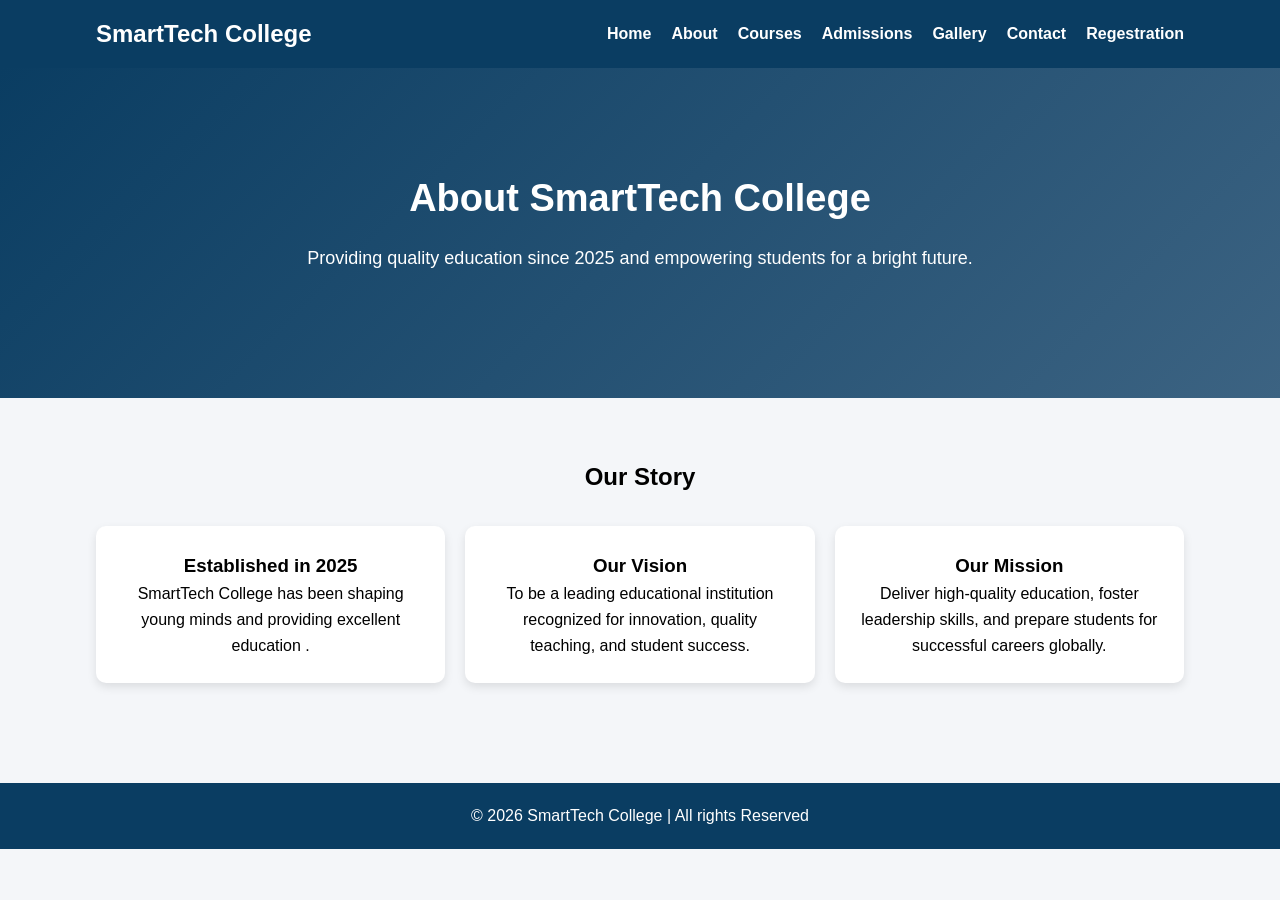
<file: College/About.html>
<!DOCTYPE html>
<html lang="en">
<head>
    <meta charset="UTF-8">
    <meta name="viewport" content="width=device-width, initial-scale=1.0">
    <title>SmartTech College</title>
    <link rel="stylesheet" href="Style.css">
</head>
<body>
   
<header>
    <div class="container">
        <h2>SmartTech College</h2>
        <ul class="nav-links">
            <li><a href="index.html" class="active">Home</a></li>
            <li><a href="About.html">About</a></li>
            <li><a href="Academics.html">Courses</a></li>
            <li><a href="Admissions.html">Admissions</a></li>
            <li><a href="Gallery.html">Gallery</a></li>
            <li><a href="Contact.html">Contact</a></li>
            <li><a href=Reg.html> Regestration </a></li>
        </ul>
    </div>
</header>
 
<main>
<!-- Hero Section -->
<section class="hero">
    <h2>About SmartTech College</h2>
    <p>Providing quality education since 2025 and empowering students for a bright future.</p>
</section>

<!-- About Content Section -->
<section class="features">
    <div class="container">
        <h2>Our Story</h2>
        <div class="feature-box">
            <div class="feature">
                <h3>Established in 2025</h3>
                <p>SmartTech College has been shaping young minds and providing excellent education .</p>
            </div>
            <div class="feature">
                <h3>Our Vision</h3>
                <p>To be a leading educational institution recognized for innovation, quality teaching, and student success.</p>
            </div>
            <div class="feature">
                <h3>Our Mission</h3>
                <p>Deliver high-quality education, foster leadership skills, and prepare students for successful careers globally.</p>
            </div>
        </div>
    </div>
</section>

</main>

    <footer>
          <p> &copy; 2026 SmartTech College | All rights Reserved</p>
    </footer>
    <script src-="Script.js"></script>
</body>
</html>
</file>
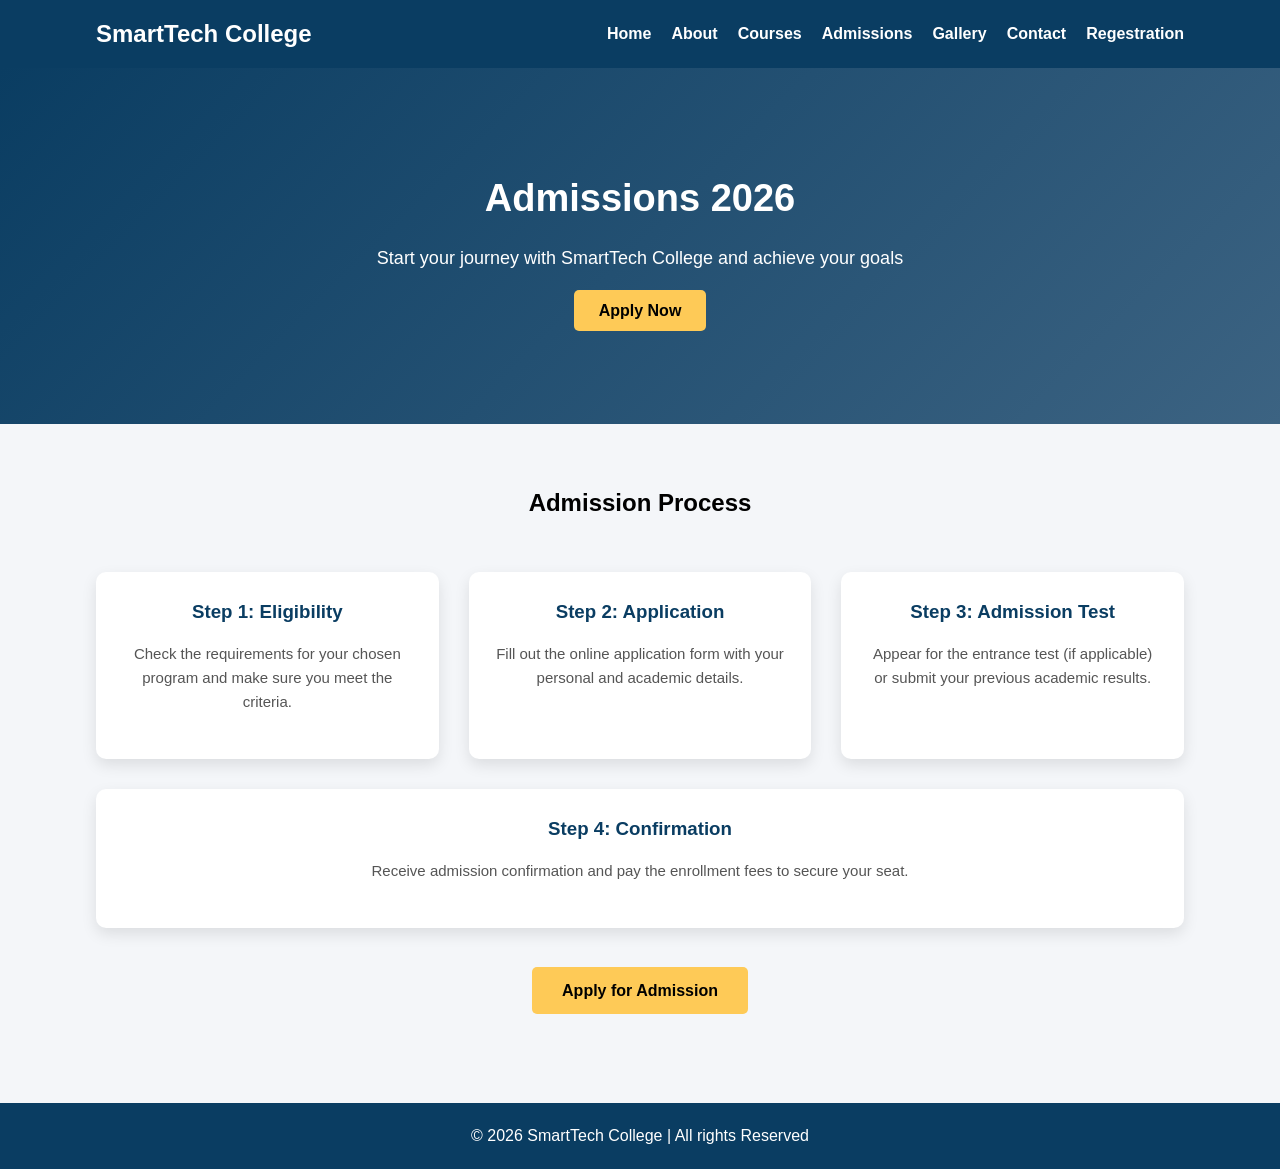
<file: College/Admissions.html>
<!DOCTYPE html>
<html lang="en">
<head>
    <meta charset="UTF-8">
    <meta name="viewport" content="width=device-width, initial-scale=1.0">
    <title>SmartTech College</title>
    <link rel="stylesheet" href="Style.css">
    <style>
        /* Admissions Info Boxes */
        .admissions-boxes {
            display: flex;
            gap: 30px;
            flex-wrap: wrap;
            margin: 50px 0;
            justify-content: center;
        }

        .admission-box {
            background: white;
            flex: 1 1 280px;
            padding: 25px;
            border-radius: 10px;
            text-align: center;
            box-shadow: 0 6px 15px rgba(0,0,0,0.1);
            transition: transform 0.3s, box-shadow 0.3s;
        }

        .admission-box h3 {
            margin-bottom: 15px;
            color: #0a3d62;
        }

        .admission-box p {
            color: #555;
            font-size: 15px;
            margin-bottom: 20px;
        }

        .admission-box:hover {
            transform: translateY(-10px);
            box-shadow: 0 12px 25px rgba(0,0,0,0.2);
        }
    </style>
</head>
<body>
   
    <header>
    <div class="container">
        <h2>SmartTech College</h2>
        <ul class="nav-links">
            <li><a href="index.html" class="active">Home</a></li>
            <li><a href="About.html">About</a></li>
            <li><a href="Academics.html">Courses</a></li>
            <li><a href="Admissions.html">Admissions</a></li>
            <li><a href="Gallery.html">Gallery</a></li>
            <li><a href="Contact.html">Contact</a></li>
              <li><a href=Reg.html> Regestration </a></li>
        </ul>
    </div>
</header>
<main>
<!-- Hero Section -->
<section class="hero">
    <h2>Admissions 2026</h2>
    <p>Start your journey with SmartTech College and achieve your goals</p>
    <a href="Academics.html" class="btn">Apply Now</a>
</section>

<!-- Admissions Info Boxes -->
<section class="features">
    <div class="container">
        <h2>Admission Process</h2>
        <div class="admissions-boxes">

            <div class="admission-box">
                <h3>Step 1: Eligibility</h3>
                <p>Check the requirements for your chosen program and make sure you meet the criteria.</p>
               
            </div>

            <div class="admission-box">
                <h3>Step 2: Application</h3>
                <p>Fill out the online application form with your personal and academic details.</p>
                
            </div>

            <div class="admission-box">
                <h3>Step 3: Admission Test</h3>
                <p>Appear for the entrance test (if applicable) or submit your previous academic results.</p>
              
            </div>

            <div class="admission-box">
                <h3>Step 4: Confirmation</h3>
                <p>Receive admission confirmation and pay the enrollment fees to secure your seat.</p>
               
            </div>

        </div>

        <!-- Call to Action -->
        <div style="text-align: center; margin-top: 50px;">
            <a id="apply" href="Reg.html" class="btn" style="padding: 15px 30px; font-size: 16px;">Apply for Admission</a>
        </div>

    </div>
</section>
</main>
    <footer>
          <p> &copy; 2026 SmartTech College | All rights Reserved</p>
    </footer>
    <script src-="Script.js"></script>
</body>
</html>
</file>
<file: College/Style.css>
* {
    margin: 0;
    padding: 0;
    box-sizing: border-box;
}

body {
    font-family: Arial, sans-serif;
    background: #f4f6f9;
    line-height: 1.6;
}

/* Container */
.container {
    width: 85%;
    margin: auto;
}

/* Header */
header {
    background: #0a3d62;
    color: white;
    padding: 15px 0;
}

header .container {
    display: flex;
    justify-content: space-between;
    align-items: center;
}

.nav-links {
    list-style: none;
    display: flex;
    gap: 20px;
}

.nav-links a {
    color: white;
    text-decoration: none;
    font-weight: bold;
}

.nav-links a:hover,
.active {
    color: #feca57;
}

/* Hero */
.hero {
    background: linear-gradient(135deg, #0a3d62, #3c6382);
    color: white;
    text-align: center;
    padding: 100px 20px;
}

.hero h2 {
    font-size: 38px;
    margin-bottom: 15px;
}

.hero p {
    font-size: 18px;
    margin-bottom: 25px;
}

/* Button */
.btn {
    background: #feca57;
    padding: 12px 25px;
    border-radius: 5px;
    text-decoration: none;
    color: black;
    font-weight: bold;
    transition: 0.3s;
}

.btn:hover {
    background: white;
    color: #0a3d62;
}

/* Features Section */
.features {
    padding: 60px 0;
    text-align: center;
}

.feature-box {
    display: flex;
    gap: 20px;
    margin-top: 30px;
    flex-wrap: wrap;
    justify-content: center;
}

.feature {
    flex: 1 1 250px;
    background: white;
    padding: 25px;
    border-radius: 10px;
    box-shadow: 0 4px 10px rgba(0,0,0,0.1);
    transition: 0.3s;
}

.feature:hover {
    transform: translateY(-10px);
}

/* Cards Section */
.cards {
    display: flex;
    gap: 20px;
    flex-wrap: wrap;
    justify-content: center;
    margin: 50px 0;
}

.card {
    background: white;
    flex: 1 1 300px;
    border-radius: 10px;
    box-shadow: 0 6px 15px rgba(0,0,0,0.1);
    overflow: hidden;
    transition: 0.3s;
}

.card img {
    width: 100%;
    height: 200px;
    object-fit: cover;
}

.card-content {
    padding: 20px;
    text-align: center;
}

.card-content h3 {
    margin-bottom: 10px;
}

.card-content p {
    color: #555;
    font-size: 15px;
}

/* Mission */
.mission {
    background: #dff9fb;
    padding: 60px 20px;
    text-align: center;
}

.mission h2 {
    margin-bottom: 20px;
}

/* Footer */
footer {
    background: #0a3d62;
    color: white;
    text-align: center;
    padding: 20px;
    margin-top: 40px;
}

/* Responsive */
@media (max-width: 768px) {
    header .container {
        flex-direction: column;
        gap: 15px;
    }

    .nav-links {
        flex-direction: column;
        margin-top: 10px;
    }

    .feature-box,
    .cards {
        flex-direction: column;
        align-items: center;
    }
}
</file>
